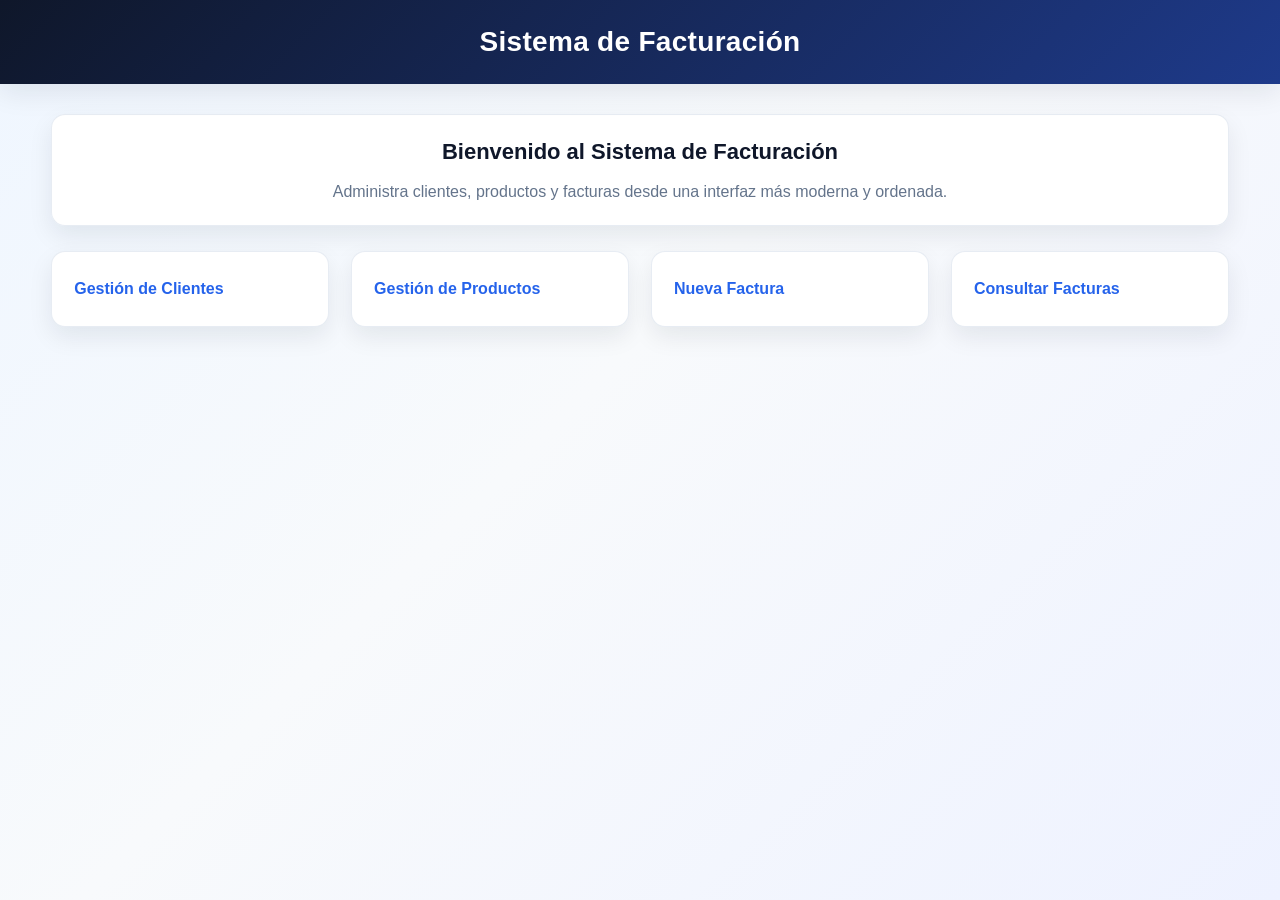
<file: FrontEnd/index.html>
<!DOCTYPE html>
<html lang="es">
<head>
  <meta charset="UTF-8">
  <meta name="viewport" content="width=device-width, initial-scale=1.0">
  <title>Sistema de Facturación</title>
  <link rel="stylesheet" href="./css/styles.css">
</head>
<body>
  <header class="header">
    <h1>Sistema de Facturación</h1>
  </header>

  <main class="container">
      <section class="form-section" style="text-align:center; margin-bottom: 25px;">
        <h2>Bienvenido al Sistema de Facturación</h2>
        <p style="color:#64748b; margin-top:10px;">
        Administra clientes, productos y facturas desde una interfaz más moderna y ordenada.
        </p>
  </section>

      <section class="menu">
           <a href="./pages/clientes.html" class="card">Gestión de Clientes</a>
           <a href="./pages/productos.html" class="card">Gestión de Productos</a>
           <a href="./pages/factura.html" class="card">Nueva Factura</a>
           <a href="./pages/facturas.html" class="card">Consultar Facturas</a>
        </section>
    </main>

  <script src="./js/app.js"></script>
</body>
</html>
</file>
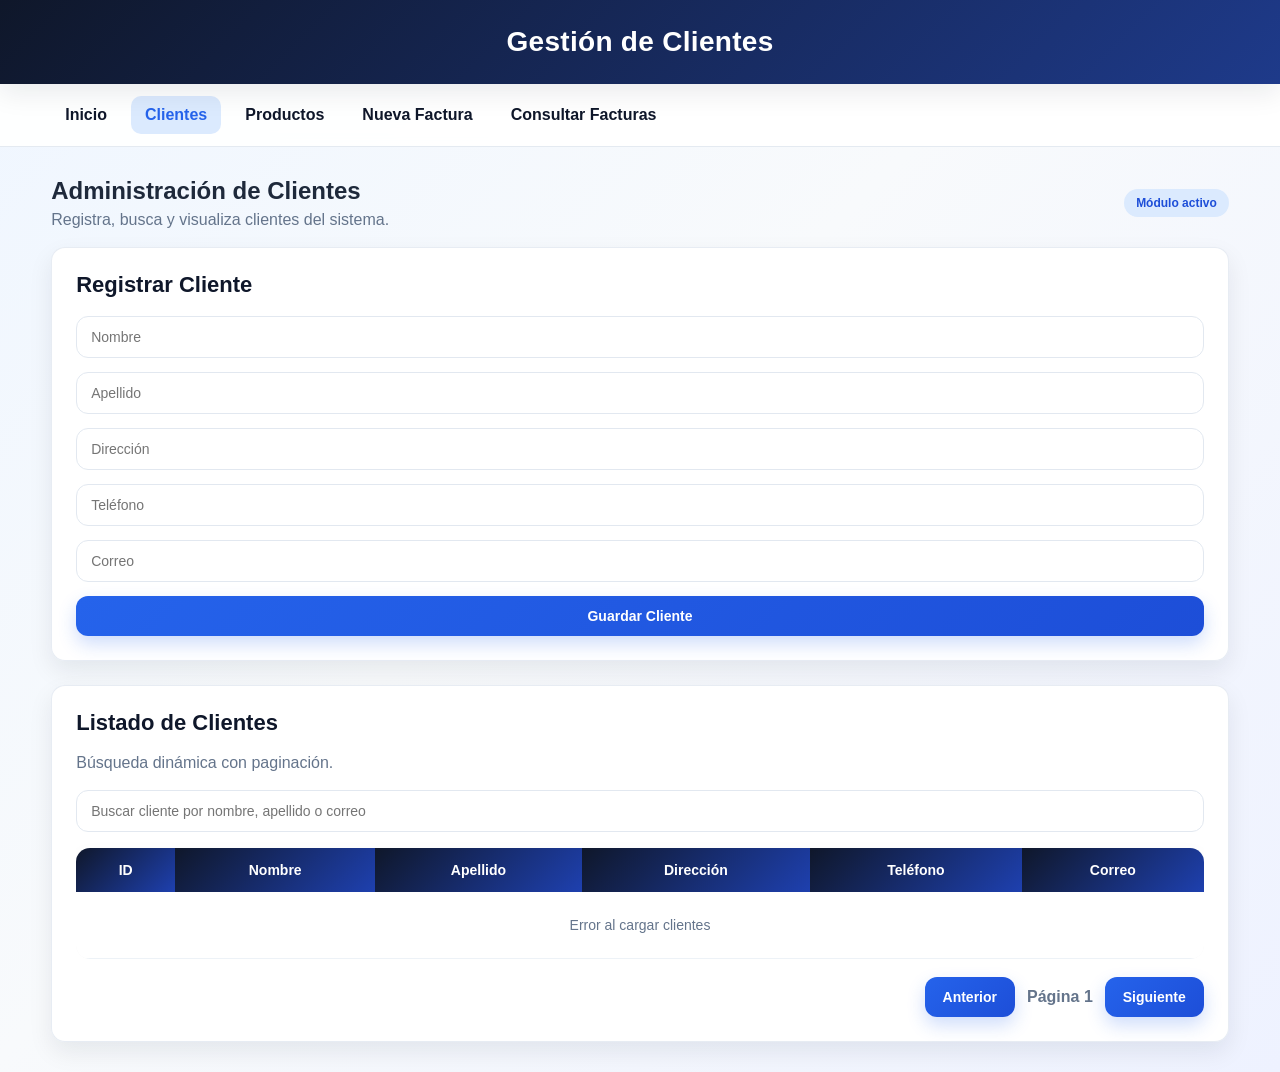
<file: FrontEnd/pages/clientes.html>
<!DOCTYPE html>
<html lang="es">
<head>
  <meta charset="UTF-8">
  <meta name="viewport" content="width=device-width, initial-scale=1.0">
  <title>Gestión de Clientes</title>
  <link rel="stylesheet" href="../css/styles.css">
</head>
<body>
  <header class="header">
    <h1>Gestión de Clientes</h1>
  </header>

<nav class="top-nav">
  <div class="top-nav-container">
    <a href="../index.html" class="nav-link">Inicio</a>
    <a href="./clientes.html" class="nav-link">Clientes</a>
    <a href="./productos.html" class="nav-link">Productos</a>
    <a href="./factura.html" class="nav-link">Nueva Factura</a>
    <a href="./facturas.html" class="nav-link">Consultar Facturas</a>
  </div>
</nav>

  <main class="container">
  <section class="page-header">
    <div>
      <h2>Administración de Clientes</h2>
      <p>Registra, busca y visualiza clientes del sistema.</p>
    </div>
    <span class="badge">Módulo activo</span>
  </section>

  <section class="form-section">
    <h2>Registrar Cliente</h2>
    <form id="clienteForm">
      <input type="text" id="nombre" placeholder="Nombre" required>
      <input type="text" id="apellido" placeholder="Apellido" required>
      <input type="text" id="direccion" placeholder="Dirección" required>
      <input type="text" id="telefono" placeholder="Teléfono" required>
      <input type="email" id="correo" placeholder="Correo" required>
      <button type="submit">Guardar Cliente</button>
    </form>
  </section>

  <section class="list-section">
    <div class="page-header">
      <div>
        <h2>Listado de Clientes</h2>
        <p>Búsqueda dinámica con paginación.</p>
      </div>
    </div>

    <input type="text" id="buscarCliente" placeholder="Buscar cliente por nombre, apellido o correo">

    <div class="table-wrapper">
      <table>
        <thead>
          <tr>
            <th>ID</th>
            <th>Nombre</th>
            <th>Apellido</th>
            <th>Dirección</th>
            <th>Teléfono</th>
            <th>Correo</th>
          </tr>
        </thead>
        <tbody id="clientesBody"></tbody>
      </table>
    </div>

    <div class="pagination">
      <button id="btnAnterior">Anterior</button>
      <span id="paginaActual">Página 1</span>
      <button id="btnSiguiente">Siguiente</button>
    </div>
  </section>
</main>

  <div id="toast-container"></div>
<script src="../js/toast.js"></script>
<script src="../js/clientes.js"></script>
<script src="../js/nav.js"></script>
</body>
</html>
</file>
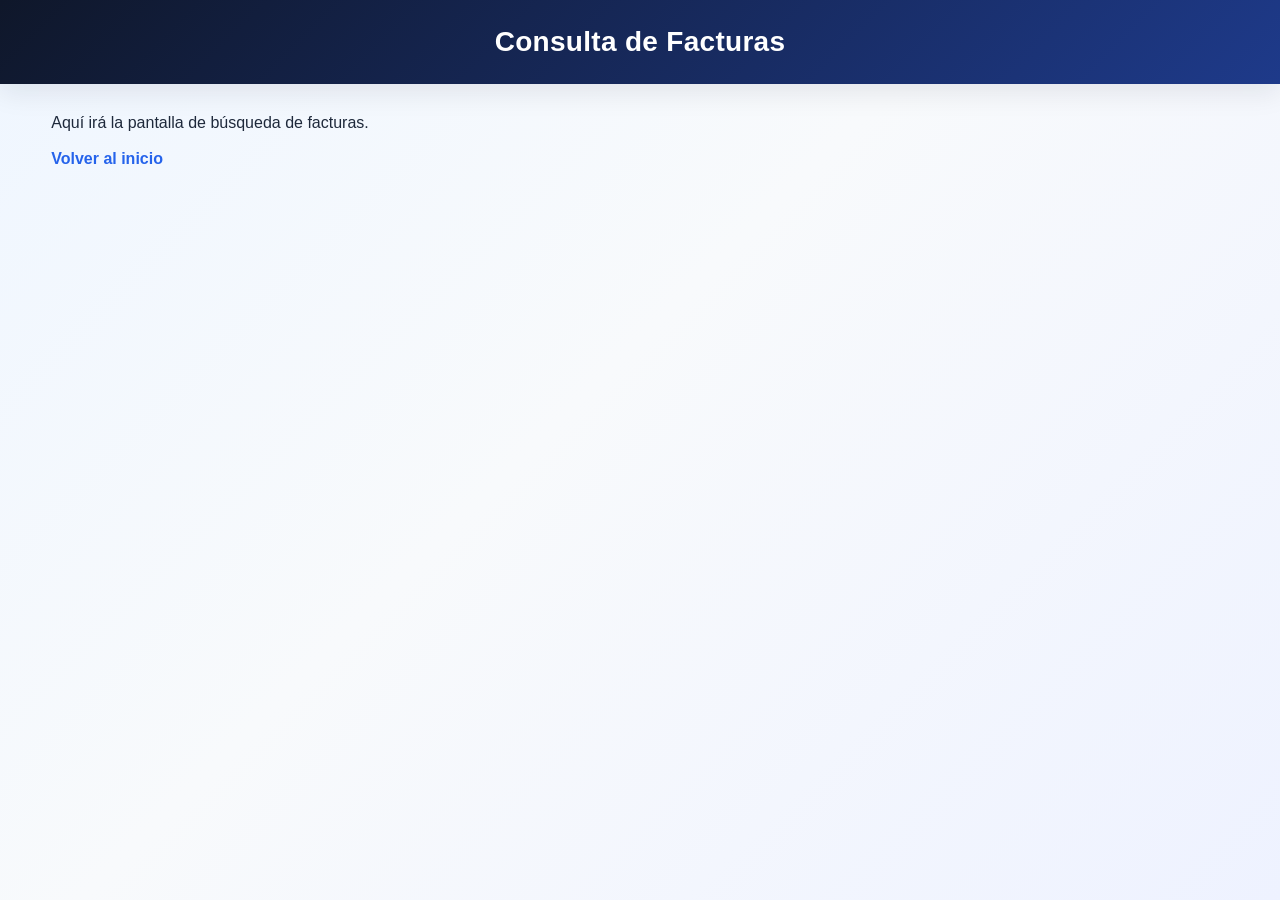
<file: FrontEnd/pages/consultas.html>
<!DOCTYPE html>
<html lang="es">
<head>
  <meta charset="UTF-8">
  <meta name="viewport" content="width=device-width, initial-scale=1.0">
  <title>Consulta de Facturas</title>
  <link rel="stylesheet" href="../css/styles.css">
</head>
<body>
  <header class="header">
    <h1>Consulta de Facturas</h1>
  </header>

  <main class="container">
    <p>Aquí irá la pantalla de búsqueda de facturas.</p>
    <br>
    <a href="../index.html">Volver al inicio</a>
  </main>
</body>
</html>
</file>
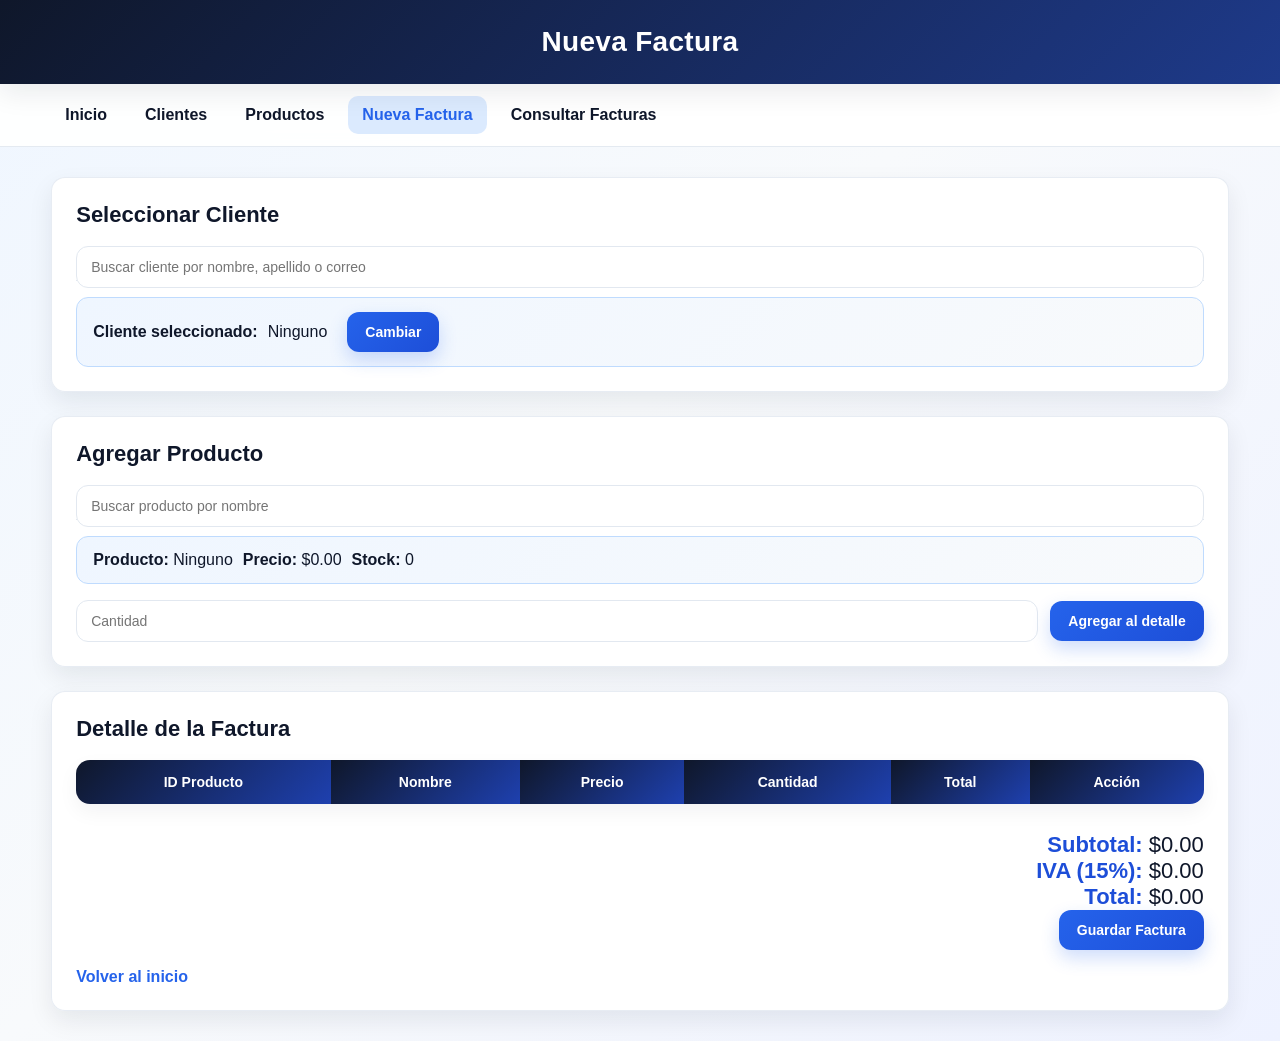
<file: FrontEnd/pages/factura.html>
<!DOCTYPE html>
<html lang="es">
<head>
  <meta charset="UTF-8">
  <meta name="viewport" content="width=device-width, initial-scale=1.0">
  <title>Nueva Factura</title>
  <link rel="stylesheet" href="../css/styles.css">
</head>
<body>
  <header class="header">
    <h1>Nueva Factura</h1>
  </header>

<nav class="top-nav">
  <div class="top-nav-container">
    <a href="../index.html" class="nav-link">Inicio</a>
    <a href="./clientes.html" class="nav-link">Clientes</a>
    <a href="./productos.html" class="nav-link">Productos</a>
    <a href="./factura.html" class="nav-link">Nueva Factura</a>
    <a href="./facturas.html" class="nav-link">Consultar Facturas</a>
  </div>
</nav>

  <main class="container">
    <section class="form-section">
      <h2>Seleccionar Cliente</h2>
      <input type="text" id="buscarCliente" placeholder="Buscar cliente por nombre, apellido o correo">
      <div id="resultadosClientes" class="resultados-busqueda"></div>

      <div class="seleccionado-box">
      <strong>Cliente seleccionado:</strong>
      <span id="clienteSeleccionadoTexto">Ninguno</span>
      <button id="btnCambiarCliente" style="margin-left:10px;">Cambiar</button>
</div>
    </section>

    <section class="form-section">
      <h2>Agregar Producto</h2>
      <input type="text" id="buscarProducto" placeholder="Buscar producto por nombre">
      <div id="resultadosProductos" class="resultados-busqueda"></div>

      <div class="seleccionado-box">
        <p><strong>Producto:</strong> <span id="productoNombre">Ninguno</span></p>
        <p><strong>Precio:</strong> <span id="productoPrecio">$0.00</span></p>
        <p><strong>Stock:</strong> <span id="productoStock">0</span></p>
      </div>

      <div class="cantidad-box">
        <input type="number" id="cantidadProducto" placeholder="Cantidad" min="1">
        <button id="btnAgregarProducto">Agregar al detalle</button>
      </div>
    </section>

    <section class="list-section">
      <h2>Detalle de la Factura</h2>

      <table>
        <thead>
          <tr>
            <th>ID Producto</th>
            <th>Nombre</th>
            <th>Precio</th>
            <th>Cantidad</th>
            <th>Total</th>
            <th>Acción</th>
          </tr>
        </thead>
        <tbody id="detalleFacturaBody"></tbody>
      </table>

      <div class="total-box">
        <p><strong>Subtotal:</strong> <span id="subtotalFactura">$0.00</span></p>
        <p><strong>IVA (15%):</strong> <span id="ivaFactura">$0.00</span></p>
        <p><strong>Total:</strong> <span id="totalFactura">$0.00</span></p>
        <button id="btnGuardarFactura">Guardar Factura</button>
      </div>

      <br>
      <a href="../index.html">Volver al inicio</a>
    </section>
  </main>

<div id="toast-container"></div>
<script src="../js/toast.js"></script>
<script src="../js/factura.js"></script>
<script src="../js/nav.js"></script>
</body>
</html>
</file>
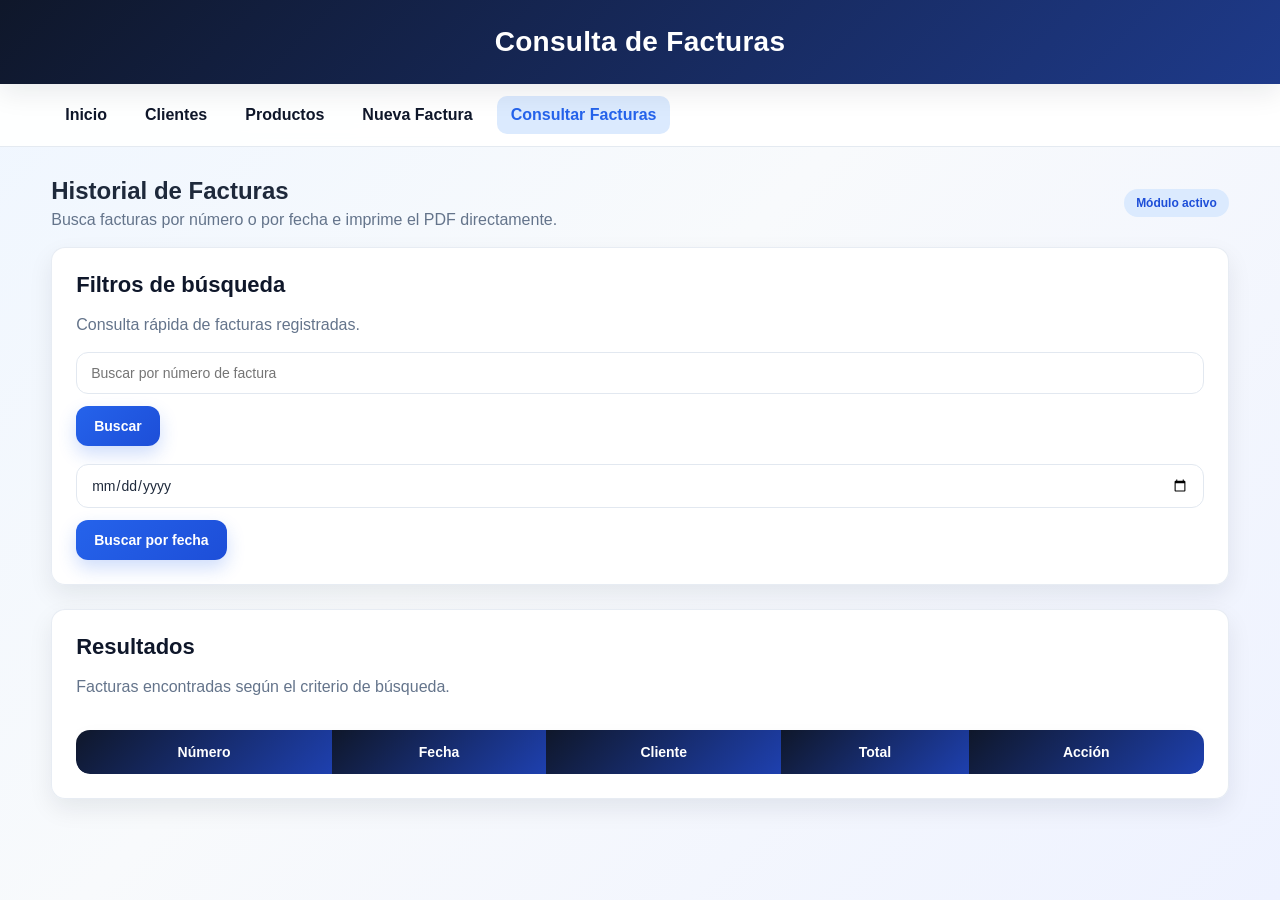
<file: FrontEnd/pages/facturas.html>
<!DOCTYPE html>
<html lang="es">
<head>
  <meta charset="UTF-8">
  <meta name="viewport" content="width=device-width, initial-scale=1.0">
  <title>Consultar Facturas</title>
  <link rel="stylesheet" href="../css/styles.css">
</head>
<body>
  <header class="header">
    <h1>Consulta de Facturas</h1>
  </header>

<nav class="top-nav">
  <div class="top-nav-container">
    <a href="../index.html" class="nav-link">Inicio</a>
    <a href="./clientes.html" class="nav-link">Clientes</a>
    <a href="./productos.html" class="nav-link">Productos</a>
    <a href="./factura.html" class="nav-link">Nueva Factura</a>
    <a href="./facturas.html" class="nav-link">Consultar Facturas</a>
  </div>
</nav>

  <main class="container">
    <section class="page-header">
      <div>
        <h2>Historial de Facturas</h2>
        <p>Busca facturas por número o por fecha e imprime el PDF directamente.</p>
      </div>
      <span class="badge">Módulo activo</span>
    </section>

    <section class="form-section">
      <div class="page-header">
        <div>
          <h2>Filtros de búsqueda</h2>
          <p>Consulta rápida de facturas registradas.</p>
        </div>
      </div>

      <div class="action-row">
        <input type="number" id="buscarNumero" placeholder="Buscar por número de factura">
        <button onclick="buscarPorNumero()">Buscar</button>
      </div>

      <br>

      <div class="action-row">
        <input type="date" id="buscarFecha">
        <button onclick="buscarPorFecha()">Buscar por fecha</button>
      </div>
    </section>

    <section class="list-section">
      <div class="page-header">
        <div>
          <h2>Resultados</h2>
          <p>Facturas encontradas según el criterio de búsqueda.</p>
        </div>
      </div>

      <div class="table-wrapper">
        <table>
          <thead>
            <tr>
              <th>Número</th>
              <th>Fecha</th>
              <th>Cliente</th>
              <th>Total</th>
              <th>Acción</th>
            </tr>
          </thead>
          <tbody id="tablaFacturas">
          </tbody>
        </table>
      </div>
    </section>
  </main>

<div id="toast-container"></div>
<script src="../js/toast.js"></script>
<script src="../js/facturas.js"></script>
<script src="../js/nav.js"></script>
</body>
</html>
</file>
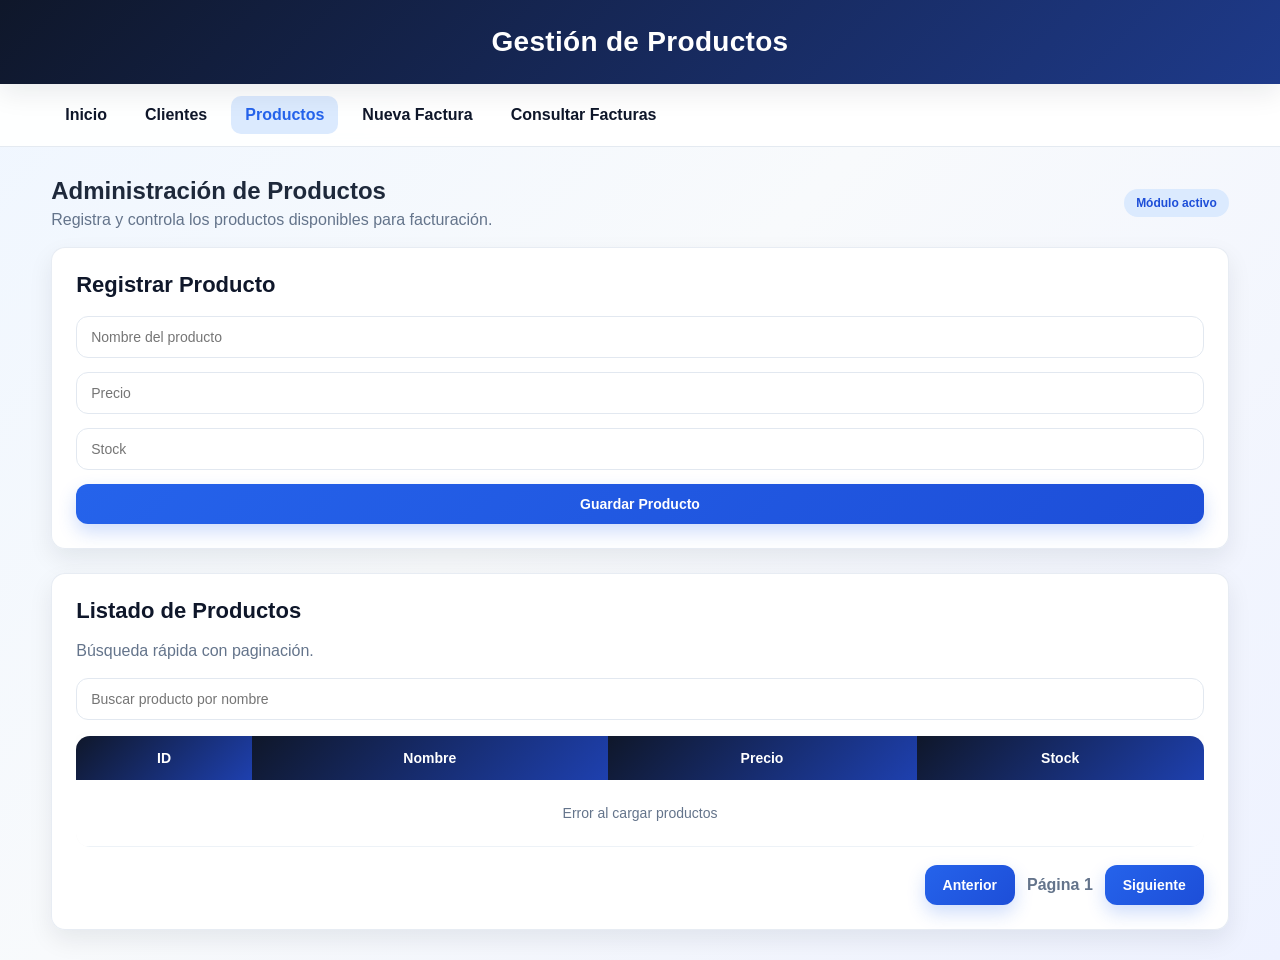
<file: FrontEnd/pages/productos.html>
<!DOCTYPE html>
<html lang="es">
<head>
  <meta charset="UTF-8">
  <meta name="viewport" content="width=device-width, initial-scale=1.0">
  <title>Gestión de Productos</title>
  <link rel="stylesheet" href="../css/styles.css">
</head>
<body>
  <header class="header">
    <h1>Gestión de Productos</h1>
  </header>

<nav class="top-nav">
  <div class="top-nav-container">
    <a href="../index.html" class="nav-link">Inicio</a>
    <a href="./clientes.html" class="nav-link">Clientes</a>
    <a href="./productos.html" class="nav-link">Productos</a>
    <a href="./factura.html" class="nav-link">Nueva Factura</a>
    <a href="./facturas.html" class="nav-link">Consultar Facturas</a>
  </div>
</nav>

  <main class="container">
    <section class="page-header">
      <div>
        <h2>Administración de Productos</h2>
        <p>Registra y controla los productos disponibles para facturación.</p>
      </div>
      <span class="badge">Módulo activo</span>
    </section>

    <section class="form-section">
      <h2>Registrar Producto</h2>
      <form id="productoForm" novalidate>
        <input type="text" id="nombre" placeholder="Nombre del producto" required>
        <input type="number" id="precio" placeholder="Precio" step="0.01" required>
        <input type="number" id="stock" placeholder="Stock" min="0" required>
        <button type="submit">Guardar Producto</button>
      </form>
    </section>

    <section class="list-section">
      <div class="page-header">
        <div>
          <h2>Listado de Productos</h2>
          <p>Búsqueda rápida con paginación.</p>
        </div>
      </div>

      <input type="text" id="buscarProducto" placeholder="Buscar producto por nombre">

      <div class="table-wrapper">
        <table>
          <thead>
            <tr>
              <th>ID</th>
              <th>Nombre</th>
              <th>Precio</th>
              <th>Stock</th>
            </tr>
          </thead>
          <tbody id="productosBody"></tbody>
        </table>
      </div>

      <div class="pagination">
        <button id="btnAnterior">Anterior</button>
        <span id="paginaActual">Página 1</span>
        <button id="btnSiguiente">Siguiente</button>
      </div>
    </section>
  </main>

  <div id="toast-container"></div>
  <script src="../js/toast.js"></script>
  <script src="../js/productos.js"></script>
  <script src="../js/nav.js"></script>
</body>
</html>
</file>
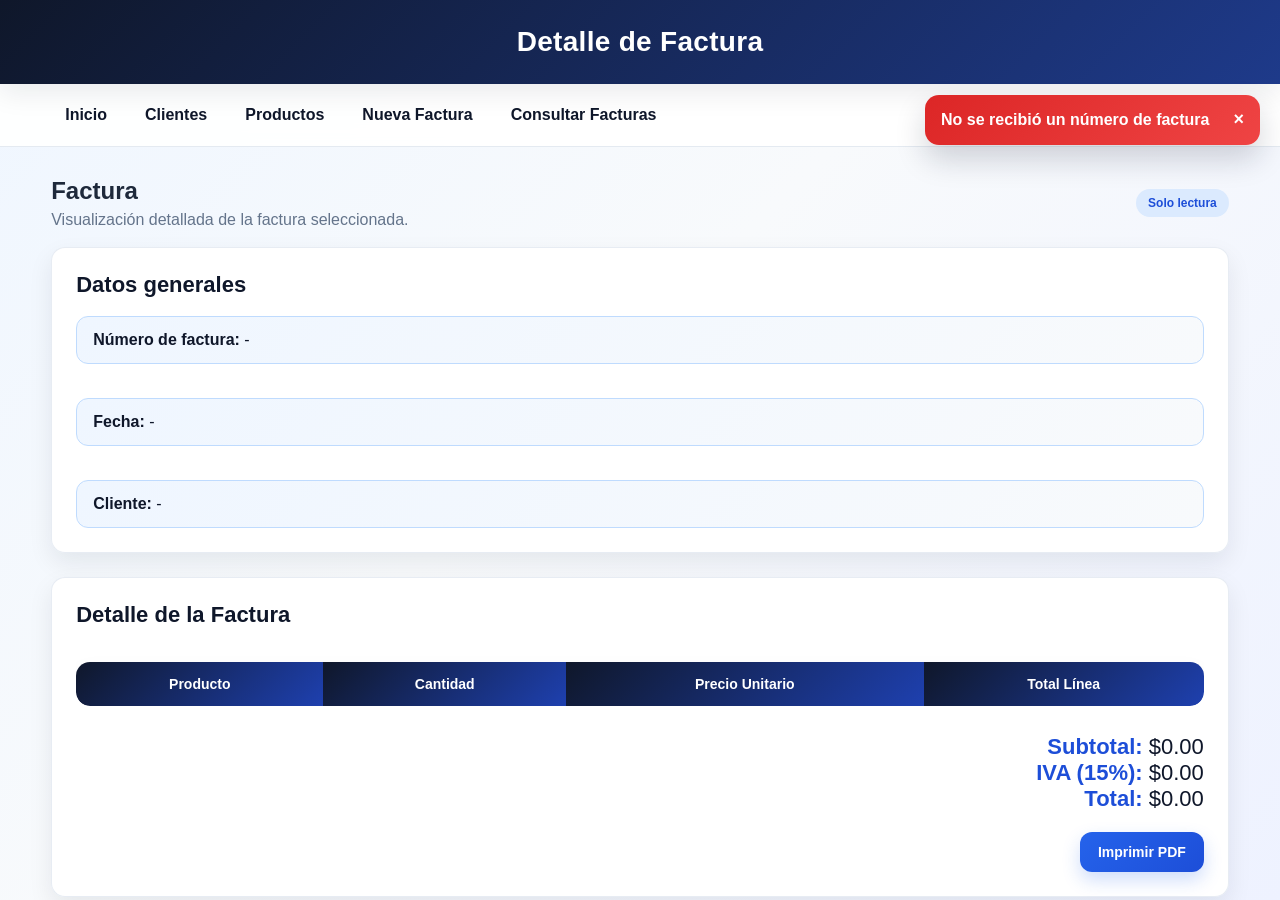
<file: FrontEnd/pages/ver-factura.html>
<!DOCTYPE html>
<html lang="es">
<head>
  <meta charset="UTF-8">
  <meta name="viewport" content="width=device-width, initial-scale=1.0">
  <title>Ver Factura</title>
  <link rel="stylesheet" href="../css/styles.css">
</head>
<body>
  <header class="header">
    <h1>Detalle de Factura</h1>
  </header>

<nav class="top-nav">
  <div class="top-nav-container">
    <a href="../index.html" class="nav-link">Inicio</a>
    <a href="./clientes.html" class="nav-link">Clientes</a>
    <a href="./productos.html" class="nav-link">Productos</a>
    <a href="./factura.html" class="nav-link">Nueva Factura</a>
    <a href="./facturas.html" class="nav-link">Consultar Facturas</a>
  </div>
</nav>

  <main class="container">
    <section class="page-header">
      <div>
        <h2>Factura</h2>
        <p>Visualización detallada de la factura seleccionada.</p>
      </div>
      <span class="badge">Solo lectura</span>
    </section>

    <section class="form-section">
      <h2>Datos generales</h2>
      <div class="seleccionado-box">
        <p><strong>Número de factura:</strong> <span id="numeroFactura">-</span></p>
      </div>
      <br>
      <div class="seleccionado-box">
        <p><strong>Fecha:</strong> <span id="fechaFactura">-</span></p>
      </div>
      <br>
      <div class="seleccionado-box">
        <p><strong>Cliente:</strong> <span id="clienteFactura">-</span></p>
      </div>
    </section>

    <section class="list-section">
      <h2>Detalle de la Factura</h2>

      <div class="table-wrapper">
        <table>
          <thead>
            <tr>
              <th>Producto</th>
              <th>Cantidad</th>
              <th>Precio Unitario</th>
              <th>Total Línea</th>
            </tr>
          </thead>
          <tbody id="detalleFacturaBody"></tbody>
        </table>
      </div>

      <div class="total-box">
        <p><strong>Subtotal:</strong> <span id="subtotalFactura">$0.00</span></p>
        <p><strong>IVA (15%):</strong> <span id="ivaFactura">$0.00</span></p>
        <p><strong>Total:</strong> <span id="totalFactura">$0.00</span></p>
      </div>

      <div class="action-row" style="justify-content: flex-end; margin-top: 20px;">
        <button id="btnImprimirFactura">Imprimir PDF</button>
      </div>
    </section>
  </main>

  <div id="toast-container"></div>
  <script src="../js/toast.js"></script>
  <script src="../js/ver-factura.js"></script>
  <script src="../js/nav.js"></script>
</body>
</html>
</file>
<file: FrontEnd/css/styles.css>
:root {
  --primary: #2563eb;
  --primary-dark: #1d4ed8;
  --secondary: #0f172a;
  --success: #16a34a;
  --danger: #dc2626;
  --warning: #f59e0b;
  --background: #f8fafc;
  --surface: #ffffff;
  --border: #e2e8f0;
  --text: #1e293b;
  --text-light: #64748b;
  --shadow: 0 10px 25px rgba(15, 23, 42, 0.08);
  --radius: 14px;
  --radius-sm: 10px;
}

* {
  margin: 0;
  padding: 0;
  box-sizing: border-box;
  font-family: "Segoe UI", Arial, sans-serif;
}

body {
  background: linear-gradient(135deg, #eff6ff 0%, #f8fafc 45%, #eef2ff 100%);
  color: var(--text);
  min-height: 100vh;
}

.header {
  background: linear-gradient(135deg, var(--secondary), #1e3a8a);
  color: white;
  padding: 26px 20px;
  text-align: center;
  box-shadow: var(--shadow);
  position: sticky;
  top: 0;
  z-index: 20;
}

.header h1 {
  font-size: 28px;
  font-weight: 700;
  letter-spacing: 0.3px;
}

.container {
  width: 92%;
  max-width: 1180px;
  margin: 30px auto;
}

.menu {
  display: grid;
  grid-template-columns: repeat(auto-fit, minmax(240px, 1fr));
  gap: 22px;
}

.card {
  display: block;
  text-decoration: none;
  background: var(--surface);
  padding: 28px 22px;
  border-radius: var(--radius);
  box-shadow: var(--shadow);
  border: 1px solid rgba(226, 232, 240, 0.8);
  font-weight: 700;
  color: var(--primary);
  transition: transform 0.25s ease, box-shadow 0.25s ease, background 0.25s ease;
  position: relative;
  overflow: hidden;
}

.card::before {
  content: "";
  position: absolute;
  inset: 0;
  background: linear-gradient(135deg, rgba(37, 99, 235, 0.08), rgba(99, 102, 241, 0.04));
  opacity: 0;
  transition: opacity 0.25s ease;
}

.card:hover {
  transform: translateY(-6px);
  box-shadow: 0 16px 35px rgba(37, 99, 235, 0.15);
}

.card:hover::before {
  opacity: 1;
}

.form-section,
.list-section {
  background: rgba(255, 255, 255, 0.96);
  backdrop-filter: blur(8px);
  padding: 24px;
  margin-bottom: 24px;
  border-radius: var(--radius);
  box-shadow: var(--shadow);
  border: 1px solid rgba(226, 232, 240, 0.8);
}

.form-section h2,
.list-section h2 {
  margin-bottom: 18px;
  color: var(--secondary);
  font-size: 22px;
}

form {
  display: grid;
  gap: 14px;
}

input,
select,
textarea,
button {
  font-size: 14px;
}

form input,
form select,
form textarea,
#buscarCliente,
#buscarProducto,
#buscarNumero,
#buscarFecha,
input[type="date"],
input[type="number"],
input[type="text"],
input[type="email"] {
  width: 100%;
  padding: 12px 14px;
  border: 1px solid var(--border);
  border-radius: 12px;
  background-color: #fff;
  color: var(--text);
  outline: none;
  transition: border-color 0.2s ease, box-shadow 0.2s ease;
}

form input:focus,
form select:focus,
form textarea:focus,
#buscarCliente:focus,
#buscarProducto:focus,
#buscarNumero:focus,
#buscarFecha:focus,
input[type="date"]:focus,
input[type="number"]:focus,
input[type="text"]:focus,
input[type="email"]:focus {
  border-color: var(--primary);
  box-shadow: 0 0 0 4px rgba(37, 99, 235, 0.12);
}

button {
  background: linear-gradient(135deg, var(--primary), var(--primary-dark));
  color: white;
  border: none;
  border-radius: 12px;
  padding: 12px 18px;
  font-weight: 600;
  cursor: pointer;
  transition: transform 0.2s ease, opacity 0.2s ease, box-shadow 0.2s ease;
  box-shadow: 0 8px 18px rgba(37, 99, 235, 0.22);
}

button:hover {
  transform: translateY(-2px);
  opacity: 0.96;
}

button:disabled {
  background: #94a3b8;
  box-shadow: none;
  cursor: not-allowed;
  transform: none;
}

table {
  width: 100%;
  border-collapse: separate;
  border-spacing: 0;
  margin-top: 16px;
  overflow: hidden;
  border-radius: 14px;
  background: white;
  box-shadow: 0 8px 20px rgba(15, 23, 42, 0.05);
}

table thead th {
  background: linear-gradient(135deg, var(--secondary), #1e40af);
  color: white;
  font-weight: 600;
  padding: 14px 12px;
  text-align: center;
  font-size: 14px;
}

table tbody td {
  border-bottom: 1px solid #edf2f7;
  padding: 13px 12px;
  text-align: center;
  color: var(--text);
  font-size: 14px;
}

table tbody tr:nth-child(even) {
  background-color: #f8fbff;
}

table tbody tr:hover {
  background-color: #eef4ff;
}

.pagination {
  margin-top: 18px;
  display: flex;
  gap: 12px;
  align-items: center;
  justify-content: flex-end;
  flex-wrap: wrap;
}

.pagination span {
  color: var(--text-light);
  font-weight: 600;
}

.resultados-busqueda {
  border: 1px solid var(--border);
  border-top: none;
  max-height: 210px;
  overflow-y: auto;
  background: white;
  margin-top: -8px;
  margin-bottom: 16px;
  border-bottom-left-radius: 12px;
  border-bottom-right-radius: 12px;
  box-shadow: 0 8px 20px rgba(15, 23, 42, 0.06);
}

.resultado-item {
  padding: 12px 14px;
  border-top: 1px solid #eef2f7;
  cursor: pointer;
  transition: background-color 0.2s ease;
}

.resultado-item:hover {
  background-color: #eff6ff;
}

.seleccionado-box,
.cantidad-box,
.total-box {
  margin-top: 16px;
}

.seleccionado-box {
  background: linear-gradient(135deg, #eff6ff, #f8fafc);
  border: 1px solid #bfdbfe;
  padding: 14px 16px;
  border-radius: 12px;
  color: var(--secondary);
  display: flex;
  align-items: center;
  gap: 10px;
  flex-wrap: wrap;
}

.cantidad-box {
  display: flex;
  gap: 12px;
  align-items: center;
  flex-wrap: wrap;
}

.cantidad-box input {
  flex: 1;
  min-width: 180px;
}

.total-box {
  text-align: right;
  font-size: 22px;
  color: var(--secondary);
  padding-top: 12px;
}

.total-box strong {
  color: var(--primary-dark);
}

a {
  color: var(--primary);
  text-decoration: none;
  font-weight: 600;
}

a:hover {
  text-decoration: underline;
}

hr {
  border: none;
  border-top: 1px solid var(--border);
  margin: 20px 0;
}

@media (max-width: 768px) {
  .header h1 {
    font-size: 22px;
  }

  .container {
    width: 95%;
    margin: 20px auto;
  }

  .form-section,
  .list-section {
    padding: 18px;
  }

  table {
    display: block;
    overflow-x: auto;
    white-space: nowrap;
  }

  .pagination {
    justify-content: center;
  }

  .total-box {
    text-align: left;
  }
}

.top-nav {
  background: rgba(255, 255, 255, 0.92);
  border-bottom: 1px solid rgba(226, 232, 240, 0.9);
  backdrop-filter: blur(10px);
  position: sticky;
  top: 82px;
  z-index: 15;
}

.top-nav-container {
  width: 92%;
  max-width: 1180px;
  margin: 0 auto;
  display: flex;
  gap: 10px;
  flex-wrap: wrap;
  padding: 12px 0;
}

.top-nav a {
  padding: 10px 14px;
  border-radius: 10px;
  color: var(--secondary);
  text-decoration: none;
  font-weight: 600;
  transition: background-color 0.2s ease, color 0.2s ease;
}

.top-nav a:hover {
  background-color: #dbeafe;
  color: var(--primary-dark);
  text-decoration: none;
}

.page-header {
  display: flex;
  justify-content: space-between;
  align-items: center;
  gap: 14px;
  margin-bottom: 18px;
  flex-wrap: wrap;
}

.page-header p {
  color: var(--text-light);
  margin-top: 6px;
}

.badge {
  display: inline-block;
  background: #dbeafe;
  color: var(--primary-dark);
  font-weight: 700;
  font-size: 12px;
  padding: 7px 12px;
  border-radius: 999px;
}

.action-row {
  display: flex;
  gap: 12px;
  flex-wrap: wrap;
  align-items: center;
}

.small-button {
  padding: 8px 12px;
  font-size: 13px;
  border-radius: 10px;
}

.table-wrapper {
  overflow-x: auto;
  border-radius: 14px;
}

.empty-state {
  text-align: center;
  color: var(--text-light);
  padding: 25px 10px;
}

@media (max-width: 768px) {
  .top-nav {
    top: 74px;
  }

  .top-nav-container {
    width: 95%;
  }

  .page-header {
    align-items: flex-start;
  }
}

#toast-container {
  position: fixed;
  top: 95px;
  right: 20px;
  z-index: 9999;
  display: flex;
  flex-direction: column;
  gap: 12px;
  pointer-events: none;
}

.toast {
  min-width: 280px;
  max-width: 360px;
  padding: 14px 16px;
  border-radius: 14px;
  color: white;
  font-weight: 600;
  box-shadow: 0 14px 30px rgba(15, 23, 42, 0.18);
  opacity: 0;
  transform: translateX(30px);
  animation: toastIn 0.3s ease forwards;
  pointer-events: auto;
  position: relative;
  overflow: hidden;
}

.toast.success {
  background: linear-gradient(135deg, #16a34a, #22c55e);
}

.toast.error {
  background: linear-gradient(135deg, #dc2626, #ef4444);
}

.toast.info {
  background: linear-gradient(135deg, #2563eb, #3b82f6);
}

.toast.warning {
  background: linear-gradient(135deg, #d97706, #f59e0b);
}

.toast::after {
  content: "";
  position: absolute;
  left: 0;
  bottom: 0;
  height: 4px;
  width: 100%;
  background: rgba(255, 255, 255, 0.35);
  animation: toastBar 3.5s linear forwards;
}

.toast-close {
  background: transparent;
  border: none;
  color: white;
  font-size: 18px;
  font-weight: bold;
  cursor: pointer;
  box-shadow: none;
  padding: 0;
  margin-left: 12px;
}

.toast-content {
  display: flex;
  justify-content: space-between;
  align-items: flex-start;
  gap: 12px;
}

.toast-message {
  line-height: 1.4;
  flex: 1;
}

@keyframes toastIn {
  to {
    opacity: 1;
    transform: translateX(0);
  }
}

@keyframes toastOut {
  to {
    opacity: 0;
    transform: translateX(30px);
  }
}

@keyframes toastBar {
  from {
    width: 100%;
  }
  to {
    width: 0%;
  }
}

@media (max-width: 768px) {
  #toast-container {
    top: 85px;
    right: 12px;
    left: 12px;
  }

  .toast {
    min-width: auto;
    max-width: 100%;
  }
}

.nav-link {
  padding: 10px 18px;
  border-radius: 10px;
  transition: all 0.3s ease;
}

/* Hover bonito */
.nav-link:hover {
  background: rgba(0, 0, 0, 0.05);
}

/* ACTIVO (como tu imagen) */
.nav-link.active {
  background: #dbeafe; /* azul clarito */
  color: #2563eb;       /* azul */
  font-weight: 600;
}
</file>
